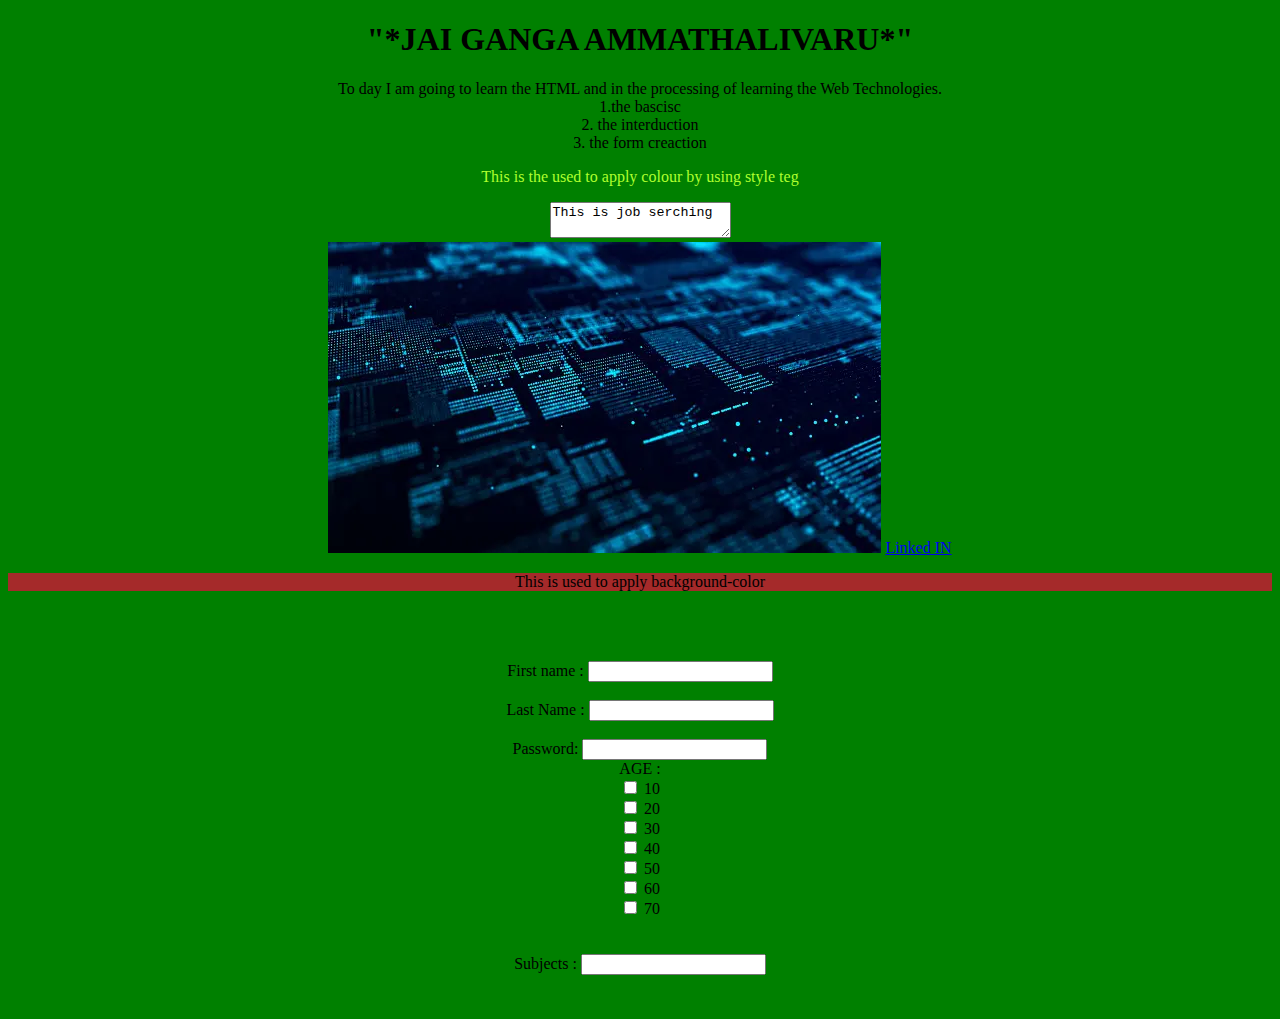
<file: Basic DEVELOPMENT/index.html>
<!DOCTYPE html>
<html lang="en">
<head>
    <meta charset="UTF-8">
    <meta name="viewport" content="width=device-width, initial-scale=1.0">
    <title>Basic_HTML</title>
    <link rel="stylesheet" href="basic_css.css">
</head>
<body>
    <CENter>
        <H1>"*JAI GANGA AMMATHALIVARU*"</H1>
    
    <p>To day I am going to learn the HTML and in the processing of learning the Web Technologies. <br>
        1.the bascisc <br>
        2. the interduction <br>
        3. the form creaction <br>
    </p>
    <p style="color: greenyellow;">
     This is the used to apply colour by using style teg
    </p>
    <textarea name="" id="">This is job serching</textarea> <br>
    <img src="lab_1.jpg" >
    <a href="https://www.linkedin.com/feed/">Linked IN</a>

    <p style="background-color: brown ;">This is used to apply background-color</p>
    <br>
    <br>
    <br>
    <label  for="fname">First name :</label>
    <input type="text" id="fname"> <br> <br>
    <label for="lname">Last Name :</label>
    <input type="text" id="lname"> <br> <br>
    <label for="password">Password:</label> 
    <input type="password" id="password"> <br>
   
    <label for="age">AGE :</label><br>
    <input type="checkbox" id="age">
    <label for="text">10</label> <br>
    <input type="checkbox" id="age">
    <label for="text">20</label><br>
    <input type="checkbox" id="age">
    <label for="text">30</label><br>
    <input type="checkbox" id="age">
    <label for="text">40</label><br>
    <input type="checkbox" id="age">
    <label for="text">50</label><br>
    <input type="checkbox" id="age">
    <label for="text">60</label><br>
    <input type="checkbox" id="age">
    <label for="text">70</label> <br><br><br>

    <label for="Subjects">Subjects : </label>
    <input type="">



    <br>
    <br>
    <br>
    

    </CENter>
    
</body>
</html>
</file>
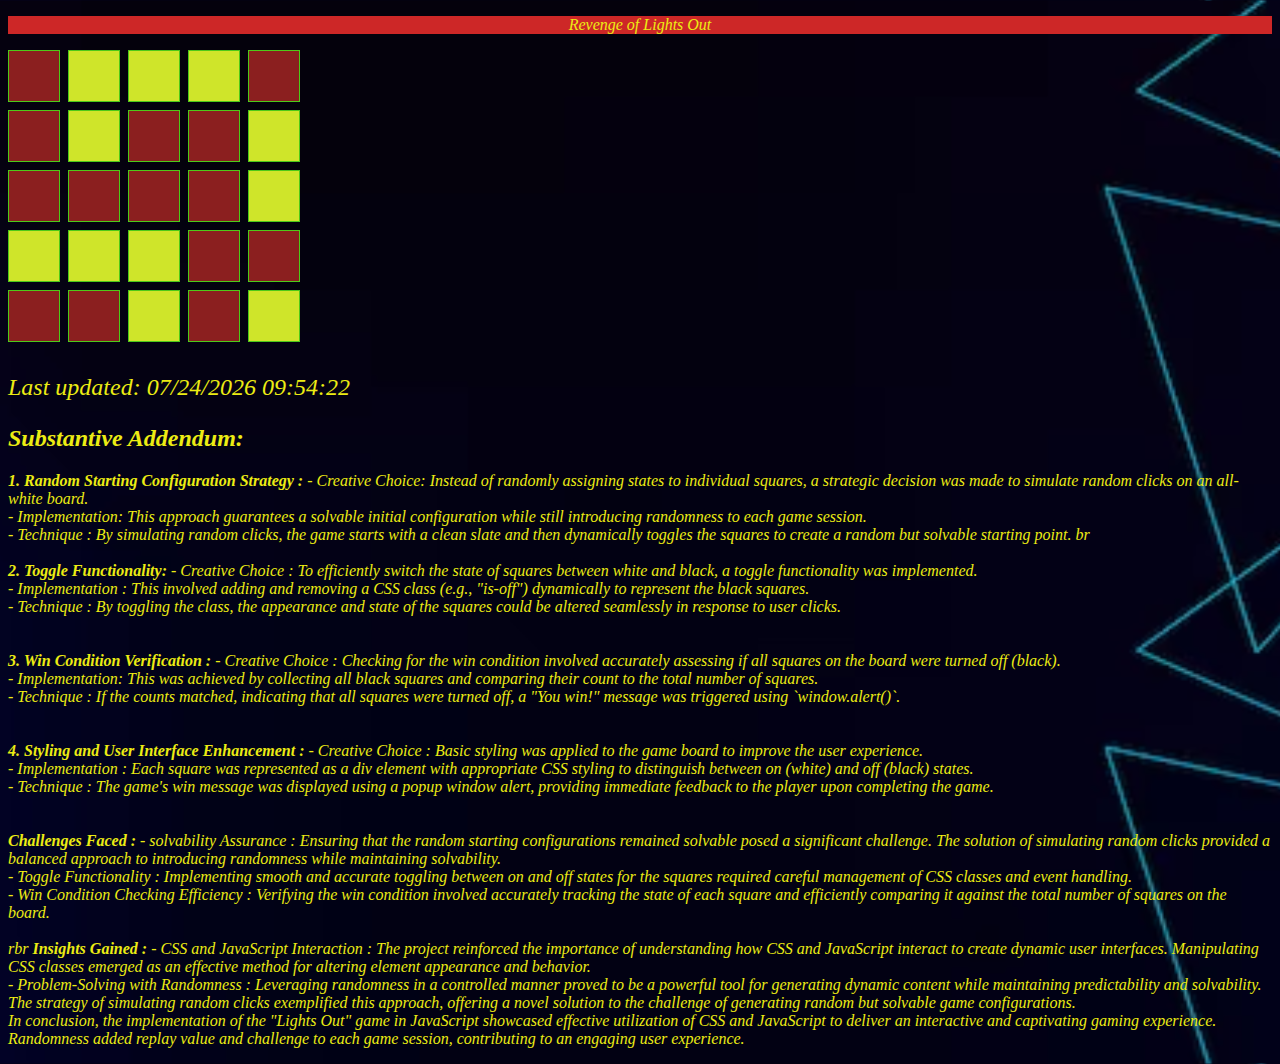
<file: Final/index.html>
<!DOCTYPE html>
<html lang="en">
<head>
    <meta charset="UTF-8">
    <meta name="viewport" content="width=device-width, initial-scale=1.0">
    <title>Lights Out</title>
    <link rel="stylesheet" href="styles.css">
</head>
<body>
   <center>
    <p style="background-color: rgb(205, 39, 39) ;" > Revenge of Lights Out </p>
</center>
    
    <div class="board" id="board"></div>

    <footer>
        
        <p style= "font-size: 150%;">Last updated: 
            <span id="lastModified"></span>
            
        </p>

        <p>
            <h2>Substantive Addendum:</h2> 


 <strong>1. Random Starting Configuration Strategy :</strong> 
   - Creative Choice: Instead of randomly assigning states to individual squares, a strategic decision was made to simulate random clicks on an all-white board. <br>
   - Implementation:  This approach guarantees a solvable initial configuration while still introducing randomness to each game session. <br>
   -  Technique : By simulating random clicks, the game starts with a clean slate and then dynamically toggles the squares to create a random but solvable starting point. br 

<br><br>
   <strong> 2. Toggle Functionality:</strong>
   - Creative Choice : To efficiently switch the state of squares between white and black, a toggle functionality was implemented. <br> 
   -  Implementation : This involved adding and removing a CSS class (e.g., "is-off") dynamically to represent the black squares. <br>
   -  Technique : By toggling the class, the appearance and state of the squares could be altered seamlessly in response to user clicks. <br>
<br><br>
  <strong> 3. Win Condition Verification :</strong> 
   - Creative Choice : Checking for the win condition involved accurately assessing if all squares on the board were turned off (black). <br>
   - Implementation: This was achieved by collecting all black squares and comparing their count to the total number of squares. <br>
   -  Technique : If the counts matched, indicating that all squares were turned off, a "You win!" message was triggered using `window.alert()`. <br>
<br><br>
 <strong>4.  Styling and User Interface Enhancement :</strong> 
   -  Creative Choice : Basic styling was applied to the game board to improve the user experience. <br>
   - Implementation : Each square was represented as a div element with appropriate CSS styling to distinguish between on (white) and off (black) states. <br>
   - Technique : The game's win message was displayed using a popup window alert, providing immediate feedback to the player upon completing the game. <br>
<br><br>
 <strong>Challenges Faced :</strong> 
- solvability Assurance : Ensuring that the random starting configurations remained solvable posed a significant challenge. The solution of simulating random clicks provided a balanced approach to introducing randomness while maintaining solvability. <br>
- Toggle Functionality : Implementing smooth and accurate toggling between on and off states for the squares required careful management of CSS classes and event handling. <br>
- Win Condition Checking Efficiency : Verifying the win condition involved accurately tracking the state of each square and efficiently comparing it against the total number of squares on the board. <br>
<br>rbr

 <strong>Insights Gained : </strong> 
-  CSS and JavaScript Interaction : The project reinforced the importance of understanding how CSS and JavaScript interact to create dynamic user interfaces. Manipulating CSS classes emerged as an effective method for altering element appearance and behavior. <br>
-  Problem-Solving with Randomness : Leveraging randomness in a controlled manner proved to be a powerful tool for generating dynamic content while maintaining predictability and solvability. The strategy of simulating random clicks exemplified this approach, offering a novel solution to the challenge of generating random but solvable game configurations. <br>

In conclusion, the implementation of the "Lights Out" game in JavaScript showcased effective utilization of CSS and JavaScript to deliver an interactive and captivating gaming experience. Randomness added replay value and challenge to each game session, contributing to an engaging user experience. <br>
        </p>
    
    </footer>
    
    <script type="text/javascript" src="script.js"></script>
    <script type="text/javascript">
        
         var x = document.lastModified;
         document.getElementById('lastModified').textContent = x;
    </script>
    

</body>
</html>
</file>
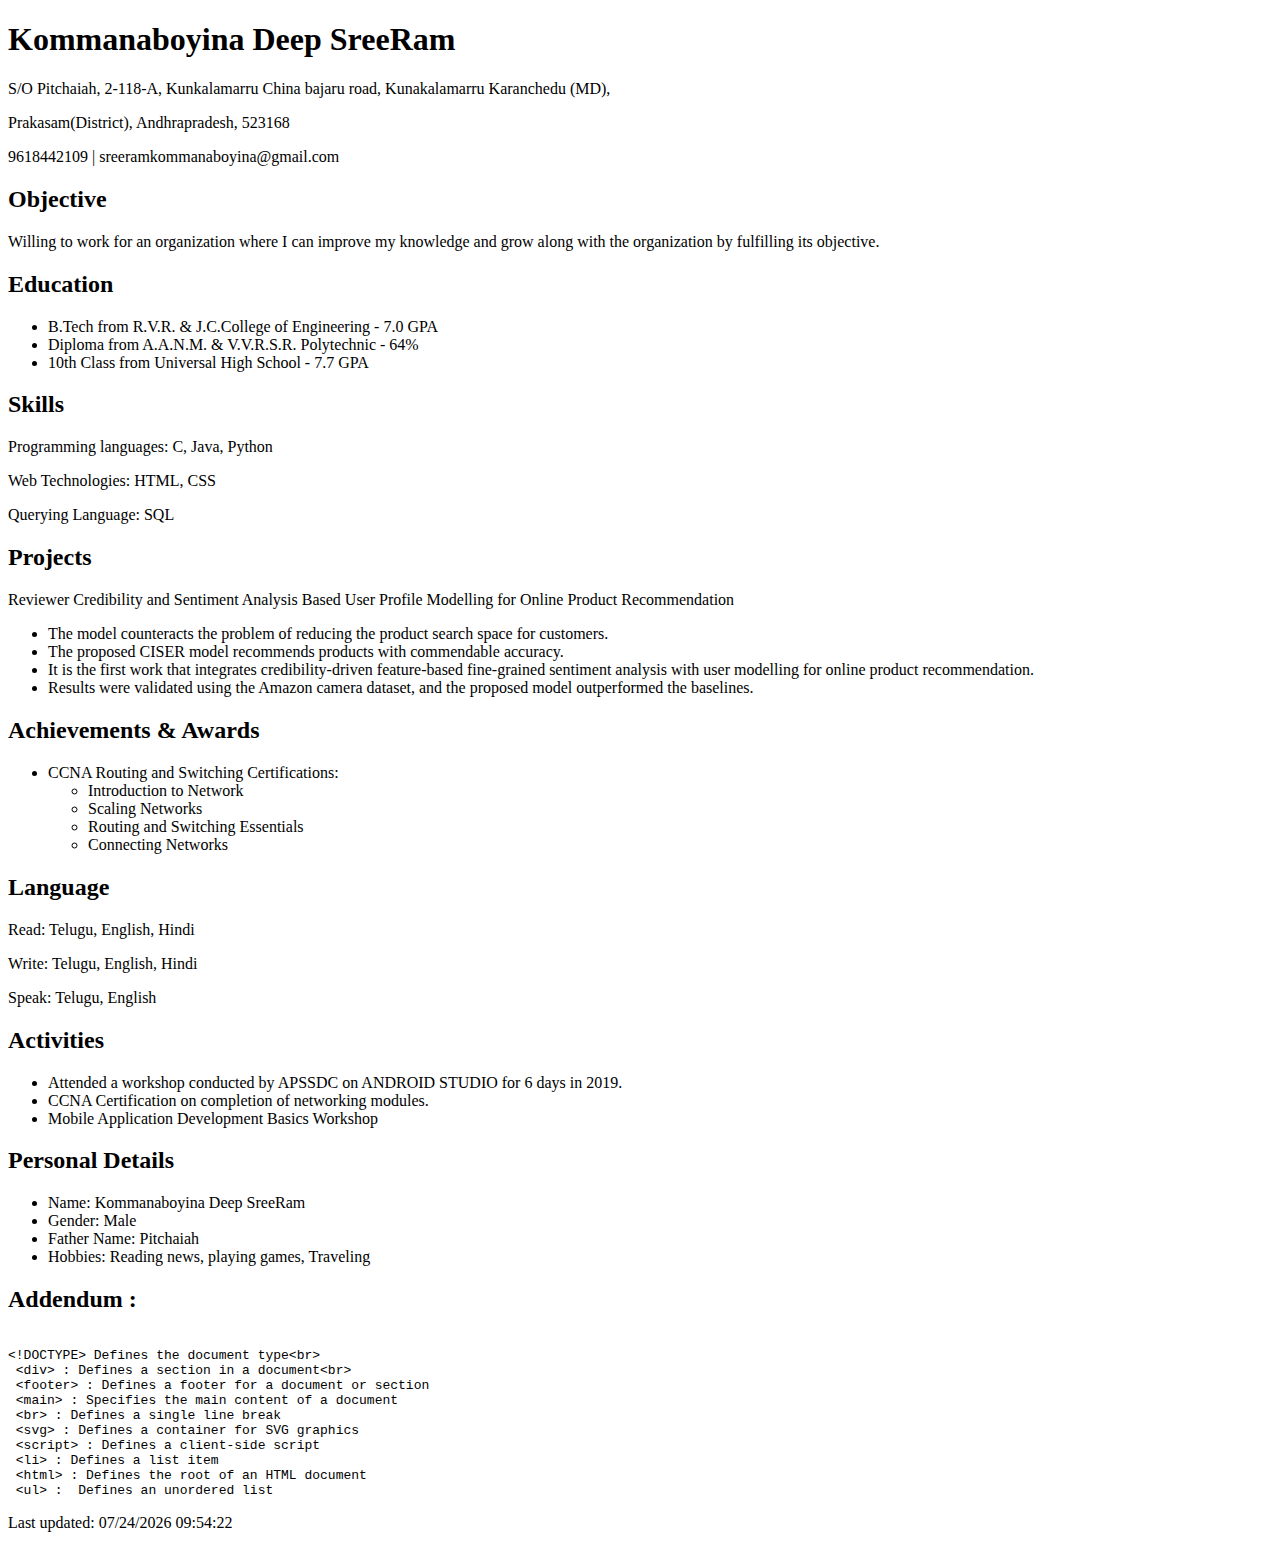
<file: Lab-2/index.html>
<!DOCTYPE html>
<html lang="en">
<head>
  <meta charset="UTF-8">
  <meta name="viewport" content="width=device-width, initial-scale=1.0">
  <title>Resume - Kommanaboyina Deep SreeRam</title>
 
</head>
<body>

  <header>
    <h1>Kommanaboyina Deep SreeRam</h1>
    <p>S/O Pitchaiah, 2-118-A, Kunkalamarru China bajaru road, Kunakalamarru Karanchedu (MD),</p>
    <p>Prakasam(District), Andhrapradesh, 523168</p>
    <p>9618442109 | sreeramkommanaboyina@gmail.com</p>
  </header>

  <section>
    <h2>Objective</h2>
    <p>Willing to work for an organization where I can improve my knowledge and grow along with the organization by fulfilling its objective.</p>
  </section>

  <section>
    <h2>Education</h2>
    <ul>
      <li>B.Tech from R.V.R. & J.C.College of Engineering - 7.0 GPA</li>
      <li>Diploma from A.A.N.M. & V.V.R.S.R. Polytechnic - 64%</li>
      <li>10th Class from Universal High School - 7.7 GPA</li>
    </ul>
  </section>

  <section>
    <h2>Skills</h2>
    <p>Programming languages: C, Java, Python</p>
    <p>Web Technologies: HTML, CSS</p>
    <p>Querying Language: SQL</p>
  </section>

  <section>
    <h2>Projects</h2>
    <p>Reviewer Credibility and Sentiment Analysis Based User Profile Modelling for Online Product Recommendation</p>
    <ul>
      <li>The model counteracts the problem of reducing the product search space for customers.</li>
      <li>The proposed CISER model recommends products with commendable accuracy.</li>
      <li>It is the first work that integrates credibility-driven feature-based fine-grained sentiment analysis with user modelling for online product recommendation.</li>
      <li>Results were validated using the Amazon camera dataset, and the proposed model outperformed the baselines.</li>
    </ul>
  </section>

  <section>
    <h2>Achievements & Awards</h2>
    <ul>
      <li>CCNA Routing and Switching Certifications:</li>
      <ul>
        <li>Introduction to Network</li>
        <li>Scaling Networks</li>
        <li>Routing and Switching Essentials</li>
        <li>Connecting Networks</li>
      </ul>
    </ul>
  </section>

  <section>
    <h2>Language</h2>
    <p>Read: Telugu, English, Hindi</p>
    <p>Write: Telugu, English, Hindi</p>
    <p>Speak: Telugu, English</p>
  </section>

  <section>
    <h2>Activities</h2>
    <ul>
      <li>Attended a workshop conducted by APSSDC on ANDROID STUDIO for 6 days in 2019.</li>
      <li>CCNA Certification on completion of networking modules.</li>
      <li>Mobile Application Development Basics Workshop</li>
    </ul>
  </section>

  <section>
    <h2>Personal Details</h2>
    <ul>
      <li>Name: Kommanaboyina Deep SreeRam</li>
      <li>Gender: Male</li>
      <li>Father Name: Pitchaiah</li>
      <li>Hobbies: Reading news, playing games, Traveling</li>
    </ul>
  </section>
<section>
<h2>Addendum : </h2>
<p> 
<xmp> 
<!DOCTYPE> Defines the document type<br>
 <div> : Defines a section in a document<br>
 <footer> : Defines a footer for a document or section
 <main> : Specifies the main content of a document
 <br> : Defines a single line break
 <svg> : Defines a container for SVG graphics
 <script> : Defines a client-side script
 <li> : Defines a list item
 <html> : Defines the root of an HTML document
 <ul> :  Defines an unordered list
</xmp>
    <footer>
        <p>Last updated: 
            <span id="lastModified"></span>
        </p>
    </footer>
    <script type="text/javascript">
         var x = document.lastModified;
         document.getElementById('lastModified').textContent = x;
    </script>

   
  </section>
</body>
</html>
</file>
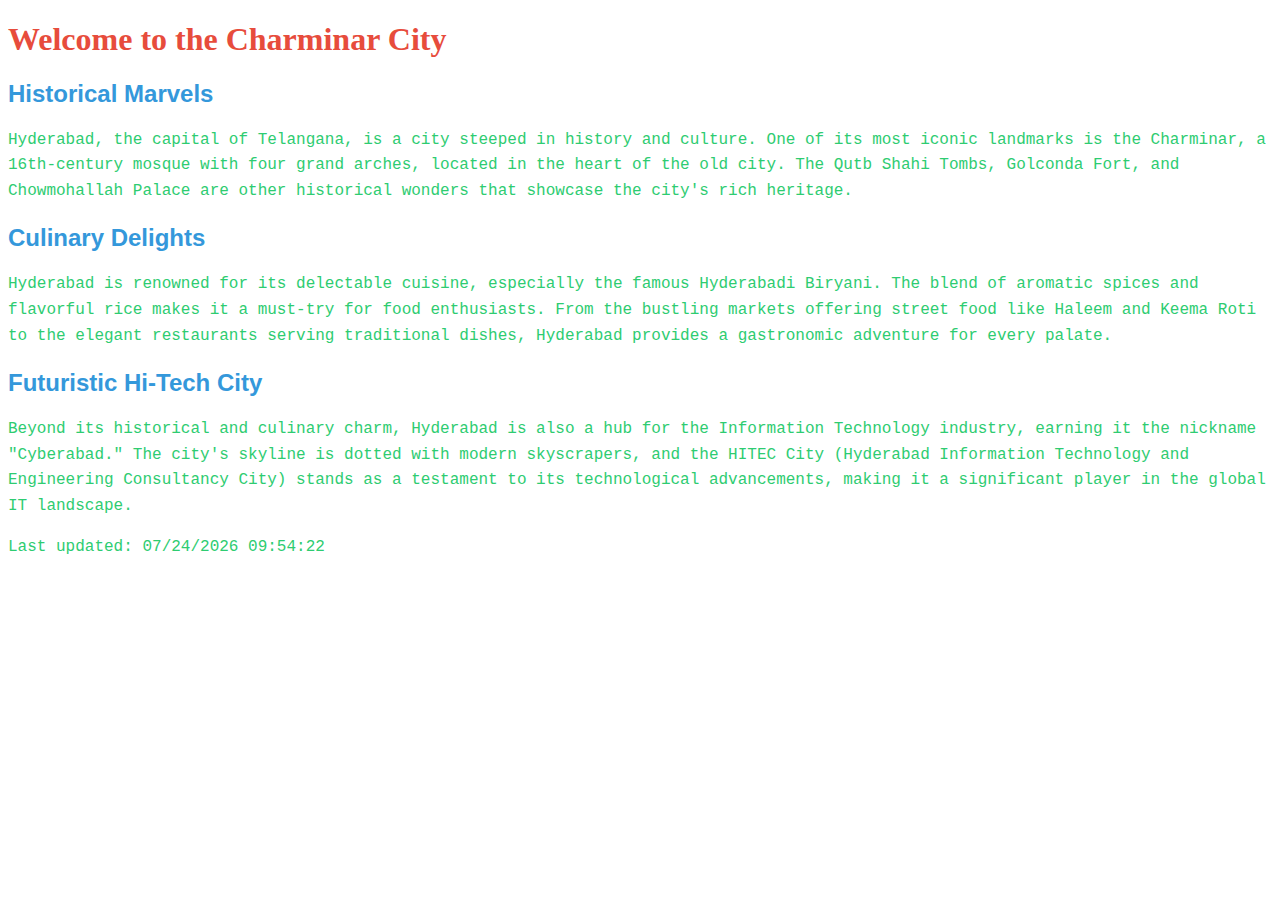
<file: Lab-3/index.html>
<!DOCTYPE html>
<html lang="en">

<head>
    <meta charset="UTF-8">
    <meta name="viewport" content="width=device-width, initial-scale=1.0">
    <title>Discover Hyderabad</title>
    <style>
        body {
            font-family: 'Helvetica', sans-serif;
            color: #333;
        }

        h1 {
            font-family: 'Georgia', serif;
            color: #e74c3c;
        }

        h2 {
            font-family: 'Verdana', sans-serif;
            color: #3498db;
        }

        p {
            font-family: 'Courier New', monospace;
            color: #2ecc71;
            line-height: 1.6;
        }
    </style>
</head>

<body>
    <header>
        <h1>Welcome to the Charminar City</h1>
    </header>

    <section>
        <h2>Historical Marvels</h2>
        <p>Hyderabad, the capital of Telangana, is a city steeped in history and culture. One of its most iconic landmarks is the Charminar, a 16th-century mosque with four grand arches, located in the heart of the old city. The Qutb Shahi Tombs, Golconda Fort, and Chowmohallah Palace are other historical wonders that showcase the city's rich heritage.</p>
    </section>

    <section>
        <h2>Culinary Delights</h2>
        <p>Hyderabad is renowned for its delectable cuisine, especially the famous Hyderabadi Biryani. The blend of aromatic spices and flavorful rice makes it a must-try for food enthusiasts. From the bustling markets offering street food like Haleem and Keema Roti to the elegant restaurants serving traditional dishes, Hyderabad provides a gastronomic adventure for every palate.</p>
    </section>

    <section>
        <h2>Futuristic Hi-Tech City</h2>
        <p>Beyond its historical and culinary charm, Hyderabad is also a hub for the Information Technology industry, earning it the nickname "Cyberabad." The city's skyline is dotted with modern skyscrapers, and the HITEC City (Hyderabad Information Technology and Engineering Consultancy City) stands as a testament to its technological advancements, making it a significant player in the global IT landscape.</p>
    </section>
    <footer>
        <p>Last updated: 
            <span id="lastModified"></span>
        </p>
    </footer>
    <script type="text/javascript">
         var x = document.lastModified;
         document.getElementById('lastModified').textContent = x;
    </script>
</body>

</html>
</file>
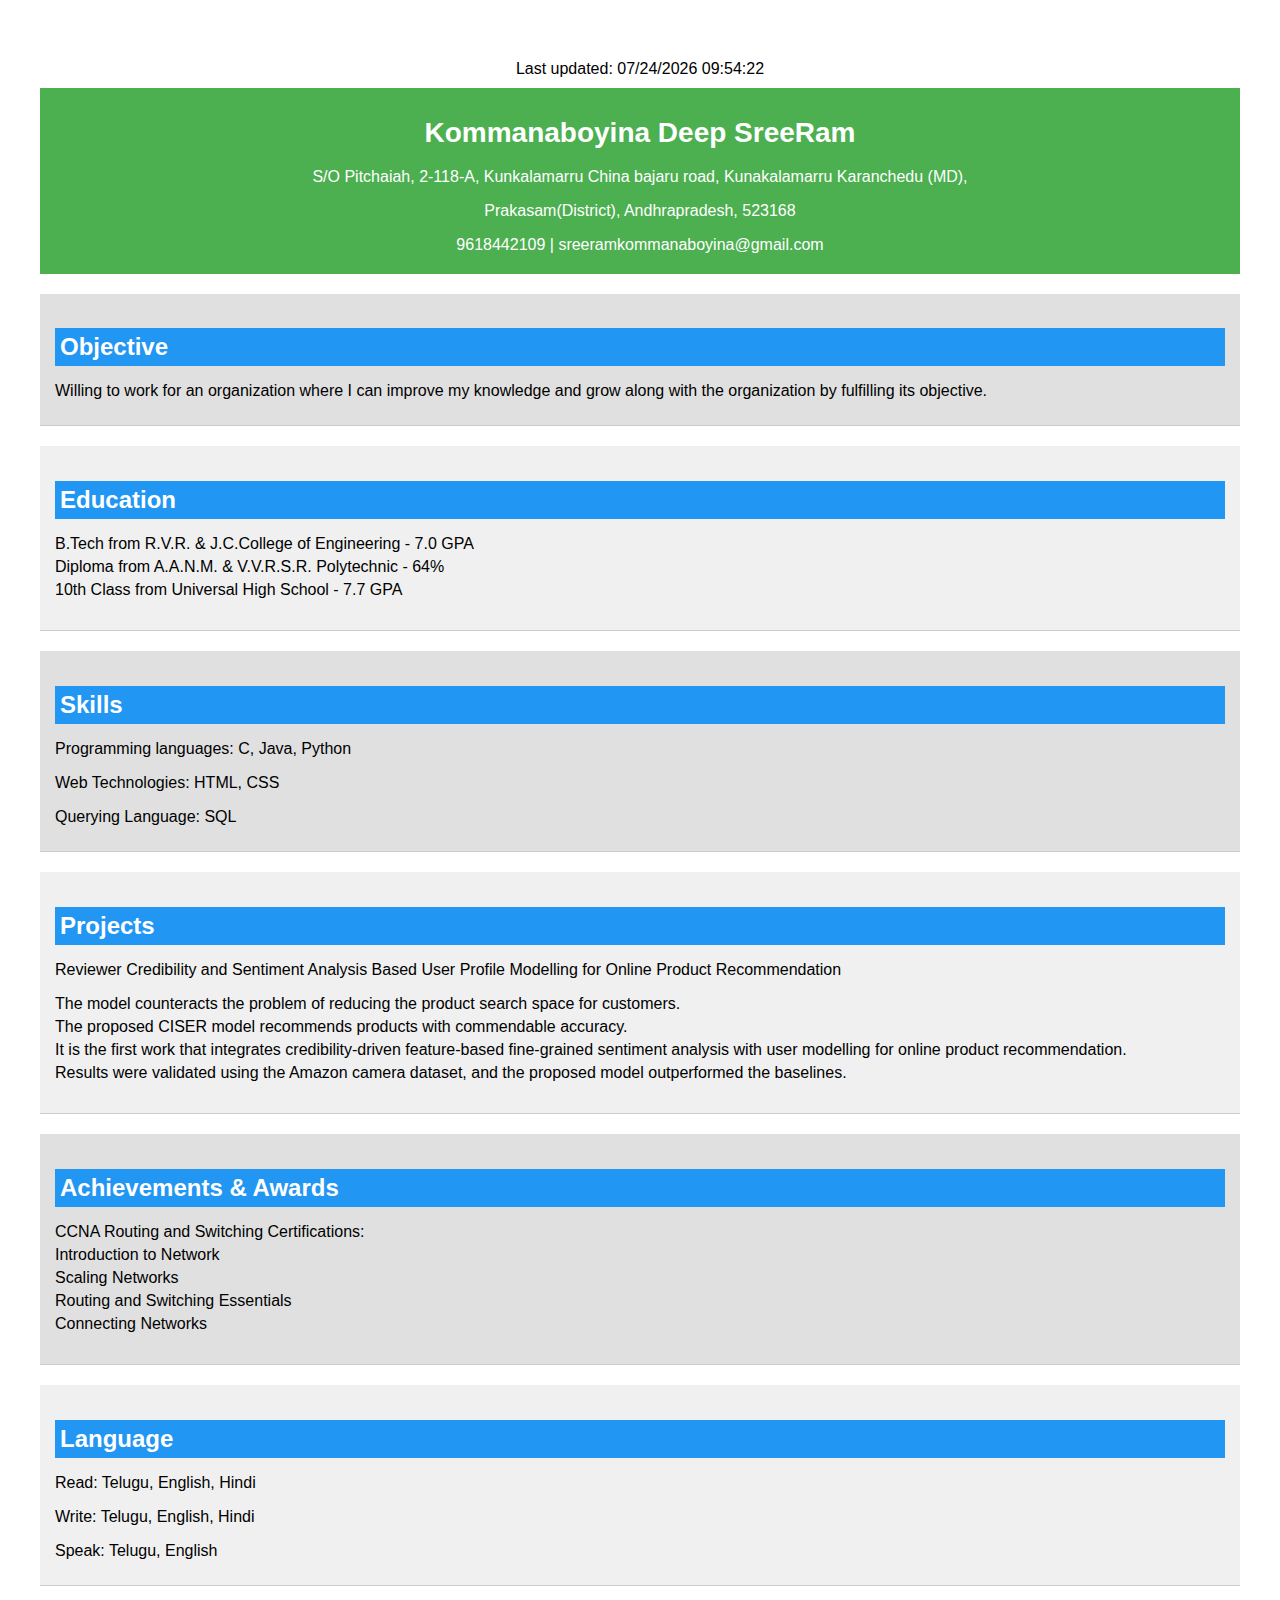
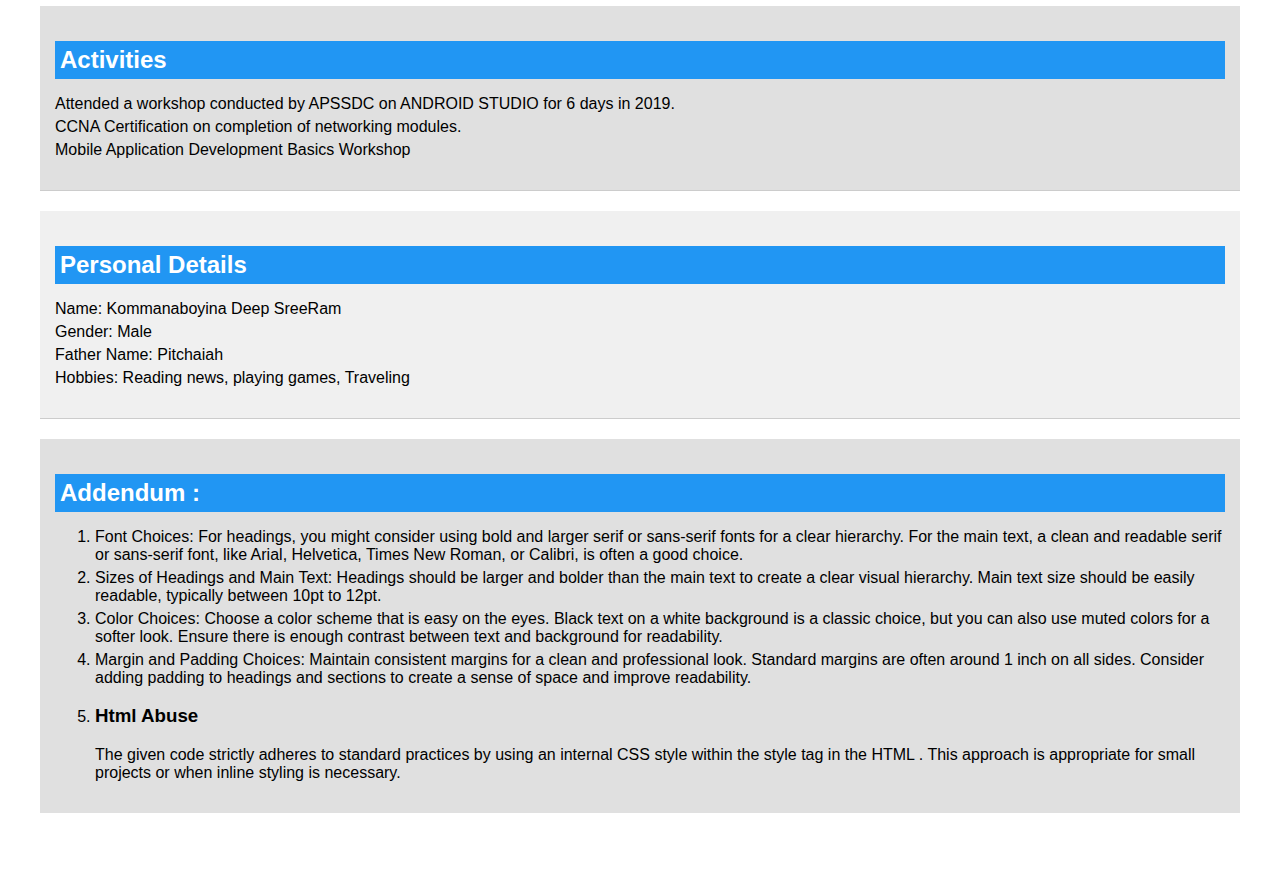
<file: Lab4/index.html>
<!DOCTYPE html>
<html lang="en">
<head>
  <meta charset="UTF-8">
  <meta name="viewport" content="width=device-width, initial-scale=1.0">
  <title>Resume - Kommanaboyina Deep SreeRam</title>
  <link href="Style.css" rel="stylesheet">
</head>
<body>
    <footer>
        <p>Last updated: 
            <span id="lastModified"></span>
        </p>
    </footer>
    <script type="text/javascript">
         var x = document.lastModified;
         document.getElementById('lastModified').textContent = x;
    </script>
  <header>
    <h1>Kommanaboyina Deep SreeRam</h1>
    <p>S/O Pitchaiah, 2-118-A, Kunkalamarru China bajaru road, Kunakalamarru Karanchedu (MD),</p>
    <p>Prakasam(District), Andhrapradesh, 523168</p>
    <p>9618442109 | sreeramkommanaboyina@gmail.com</p>
  </header>

  <section>
    <h2>Objective</h2>
    <p>Willing to work for an organization where I can improve my knowledge and grow along with the organization by fulfilling its objective.</p>
  </section>

  <section>
    <h2>Education</h2>
    <ul>
      <li>B.Tech from R.V.R. & J.C.College of Engineering - 7.0 GPA</li>
      <li>Diploma from A.A.N.M. & V.V.R.S.R. Polytechnic - 64%</li>
      <li>10th Class from Universal High School - 7.7 GPA</li>
    </ul>
  </section>

  <section>
    <h2>Skills</h2>
    <p>Programming languages: C, Java, Python</p>
    <p>Web Technologies: HTML, CSS</p>
    <p>Querying Language: SQL</p>
  </section>

  <section>
    <h2>Projects</h2>
    <p>Reviewer Credibility and Sentiment Analysis Based User Profile Modelling for Online Product Recommendation</p>
    <ul>
      <li>The model counteracts the problem of reducing the product search space for customers.</li>
      <li>The proposed CISER model recommends products with commendable accuracy.</li>
      <li>It is the first work that integrates credibility-driven feature-based fine-grained sentiment analysis with user modelling for online product recommendation.</li>
      <li>Results were validated using the Amazon camera dataset, and the proposed model outperformed the baselines.</li>
    </ul>
  </section>

  <section>
    <h2>Achievements & Awards</h2>
    <ul>
      <li>CCNA Routing and Switching Certifications:</li>
      <ul>
        <li>Introduction to Network</li>
        <li>Scaling Networks</li>
        <li>Routing and Switching Essentials</li>
        <li>Connecting Networks</li>
      </ul>
    </ul>
  </section>

  <section>
    <h2>Language</h2>
    <p>Read: Telugu, English, Hindi</p>
    <p>Write: Telugu, English, Hindi</p>
    <p>Speak: Telugu, English</p>
  </section>

  <section>
    <h2>Activities</h2>
    <ul>
      <li>Attended a workshop conducted by APSSDC on ANDROID STUDIO for 6 days in 2019.</li>
      <li>CCNA Certification on completion of networking modules.</li>
      <li>Mobile Application Development Basics Workshop</li>
    </ul>
  </section>

  <section>
    <h2>Personal Details</h2>
    <ul>
      <li>Name: Kommanaboyina Deep SreeRam</li>
      <li>Gender: Male</li>
      <li>Father Name: Pitchaiah</li>
      <li>Hobbies: Reading news, playing games, Traveling</li>
    </ul>
  </section>
<section>
<h2>Addendum : </h2>
<p> 
  <ol>
    <li>Font Choices:

      For headings, you might consider using bold and larger serif or sans-serif fonts for a clear hierarchy.
      For the main text, a clean and readable serif or sans-serif font, like Arial, Helvetica, Times New Roman, or Calibri, is often a good choice.</li>
     <li> Sizes of Headings and Main Text:
      
      Headings should be larger and bolder than the main text to create a clear visual hierarchy.
      Main text size should be easily readable, typically between 10pt to 12pt.</li>
     <li> Color Choices:
      
      Choose a color scheme that is easy on the eyes. Black text on a white background is a classic choice, but you can also use muted colors for a softer look.
      Ensure there is enough contrast between text and background for readability.</li>
     <li> Margin and Padding Choices:
      
      Maintain consistent margins for a clean and professional look. Standard margins are often around 1 inch on all sides.
      Consider adding padding to headings and sections to create a sense of space and improve readability.</li>
      <li>
        <h3 >Html Abuse</h3>
        The given code strictly adheres to standard practices by using an internal CSS style within the style tag in the HTML <head>. This approach is appropriate for small projects or when inline styling is necessary.
      </li>
  </ol>
</p>

</section>

</body>
</html>
</file>
<file: Basic DEVELOPMENT/basic_css.css>
body
{
    background-color: green;
}
</file>
<file: Final/styles.css>
.board {
    display: grid;
    grid-template-columns: repeat(5, 60px);
    grid-template-rows: repeat(5, 60px);
}

.square {
    width: 50px;
    height: 50px;
    background-color: rgb(139, 31, 31);
    border: 1px solid rgb(78, 201, 25);
}

.square.is-off {
    background-color: rgb(207, 229, 42);
}

body
     {
        background-image: url("bg6.jpg");
        background-size: cover;
        background-position: center;  
        font-style: italic;
        color:rgb(236, 236, 19);
   }
</file>
<file: Lab4/Style.css>
body {
      font-family: 'Arial', sans-serif;
      margin: 20px;
      padding: 20px;
      background-color: rgb(154, 142, 142)87)87)* Background color for the entire page */
    }

    header {
      text-align: center;
      margin-bottom: 20px;
      background-color: #4CAF50; /* Green background color for the header */
      color: white; /* Text color for the header */
      padding: 10px;
    }

    h1 {
      font-size: 28px;
    }

    h2 {
      font-size: 24px;
      margin-bottom: 10px;
      background-color: #2196F3; /* Blue background color for heading */
      color: white; /* Text color for heading */
      padding: 5px;
    }

    p {
      font-size: 16px;
      margin-bottom: 10px;
    }

    ul {
      list-style-type: none;
      padding: 0;
    }

    li {
      font-size: 16px;
      margin-bottom: 5px;
    }

    section {
      margin-bottom: 20px;
      background-color: #e0e0e0; /* Background color for even sections */
      padding: 15px;
    }

    section:nth-child(odd) {
      background-color: #f0f0f0; /* Background color for odd sections */
    }

    section:not(:last-child) {
      border-bottom: 1px solid #ccc;
    }

    footer {
      text-align: center;
      margin-top: 20px;
      font-size: 14px;
      
    }
</file>
